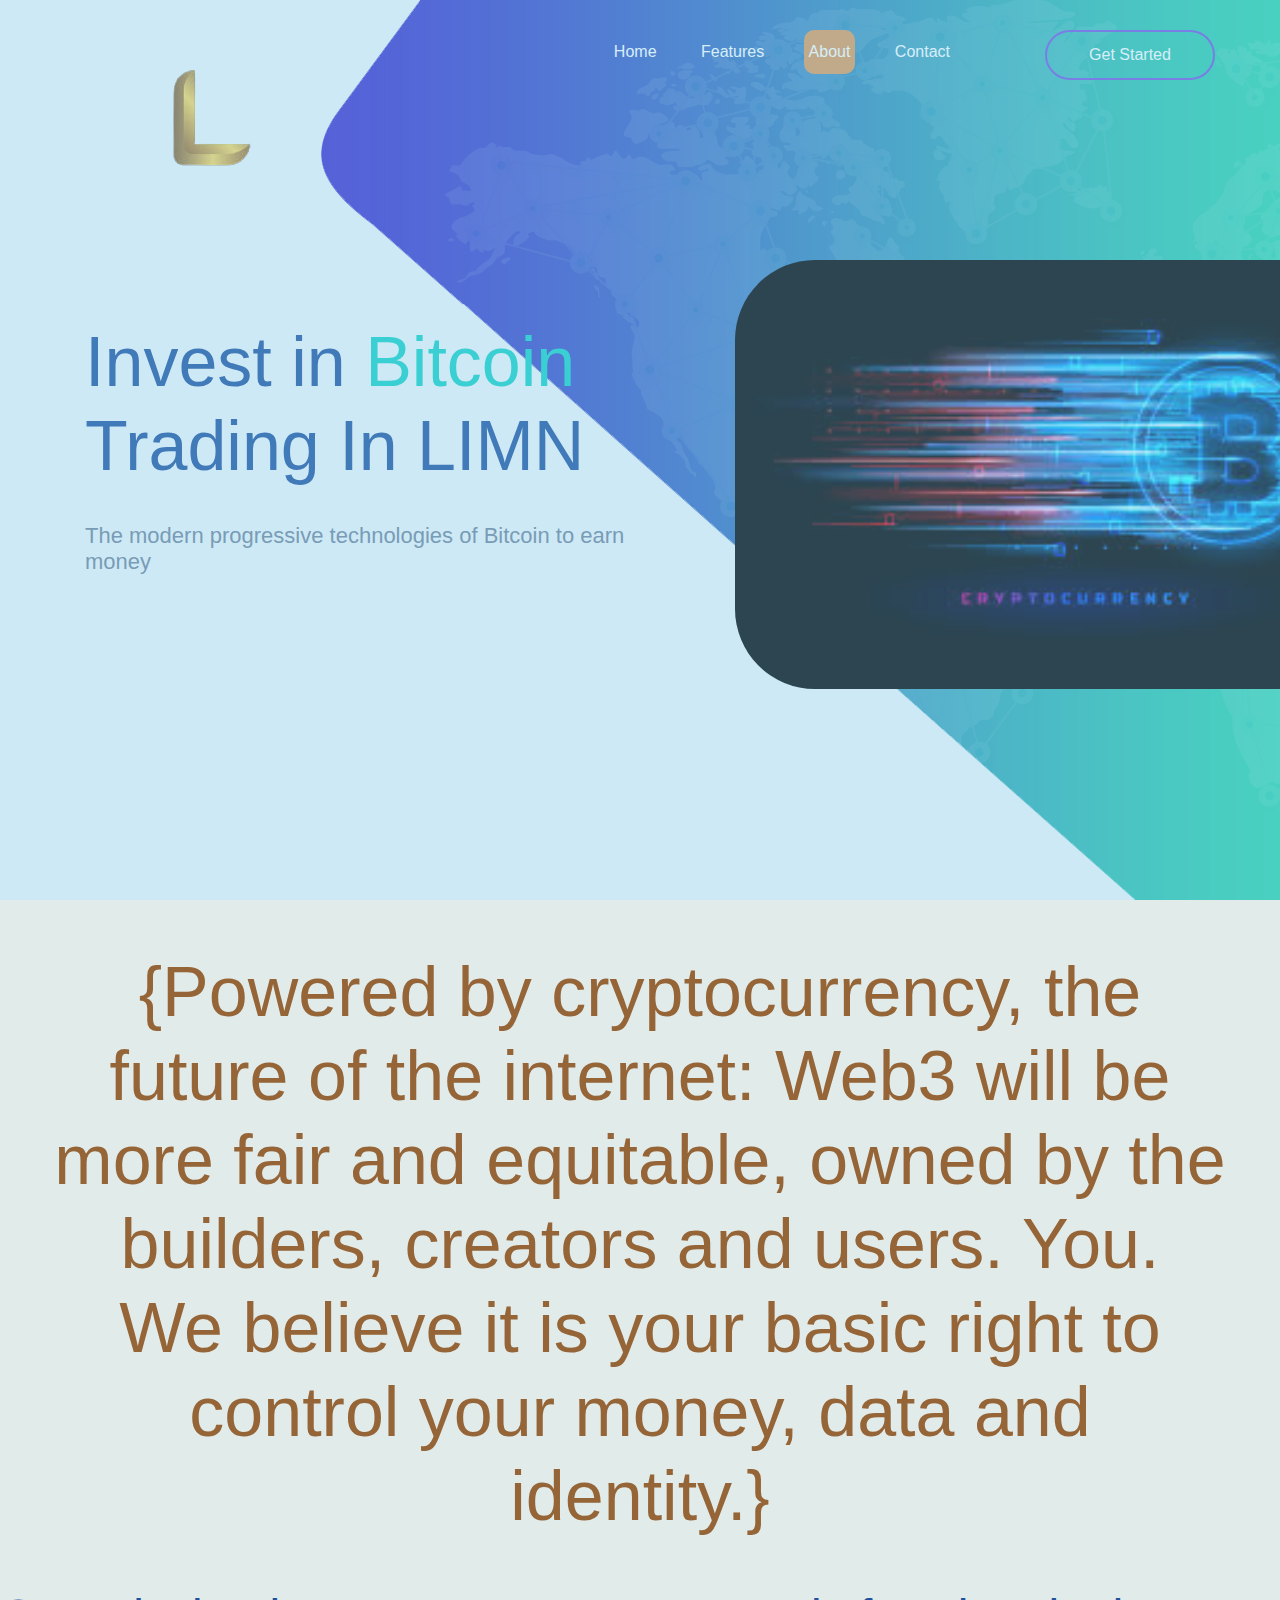
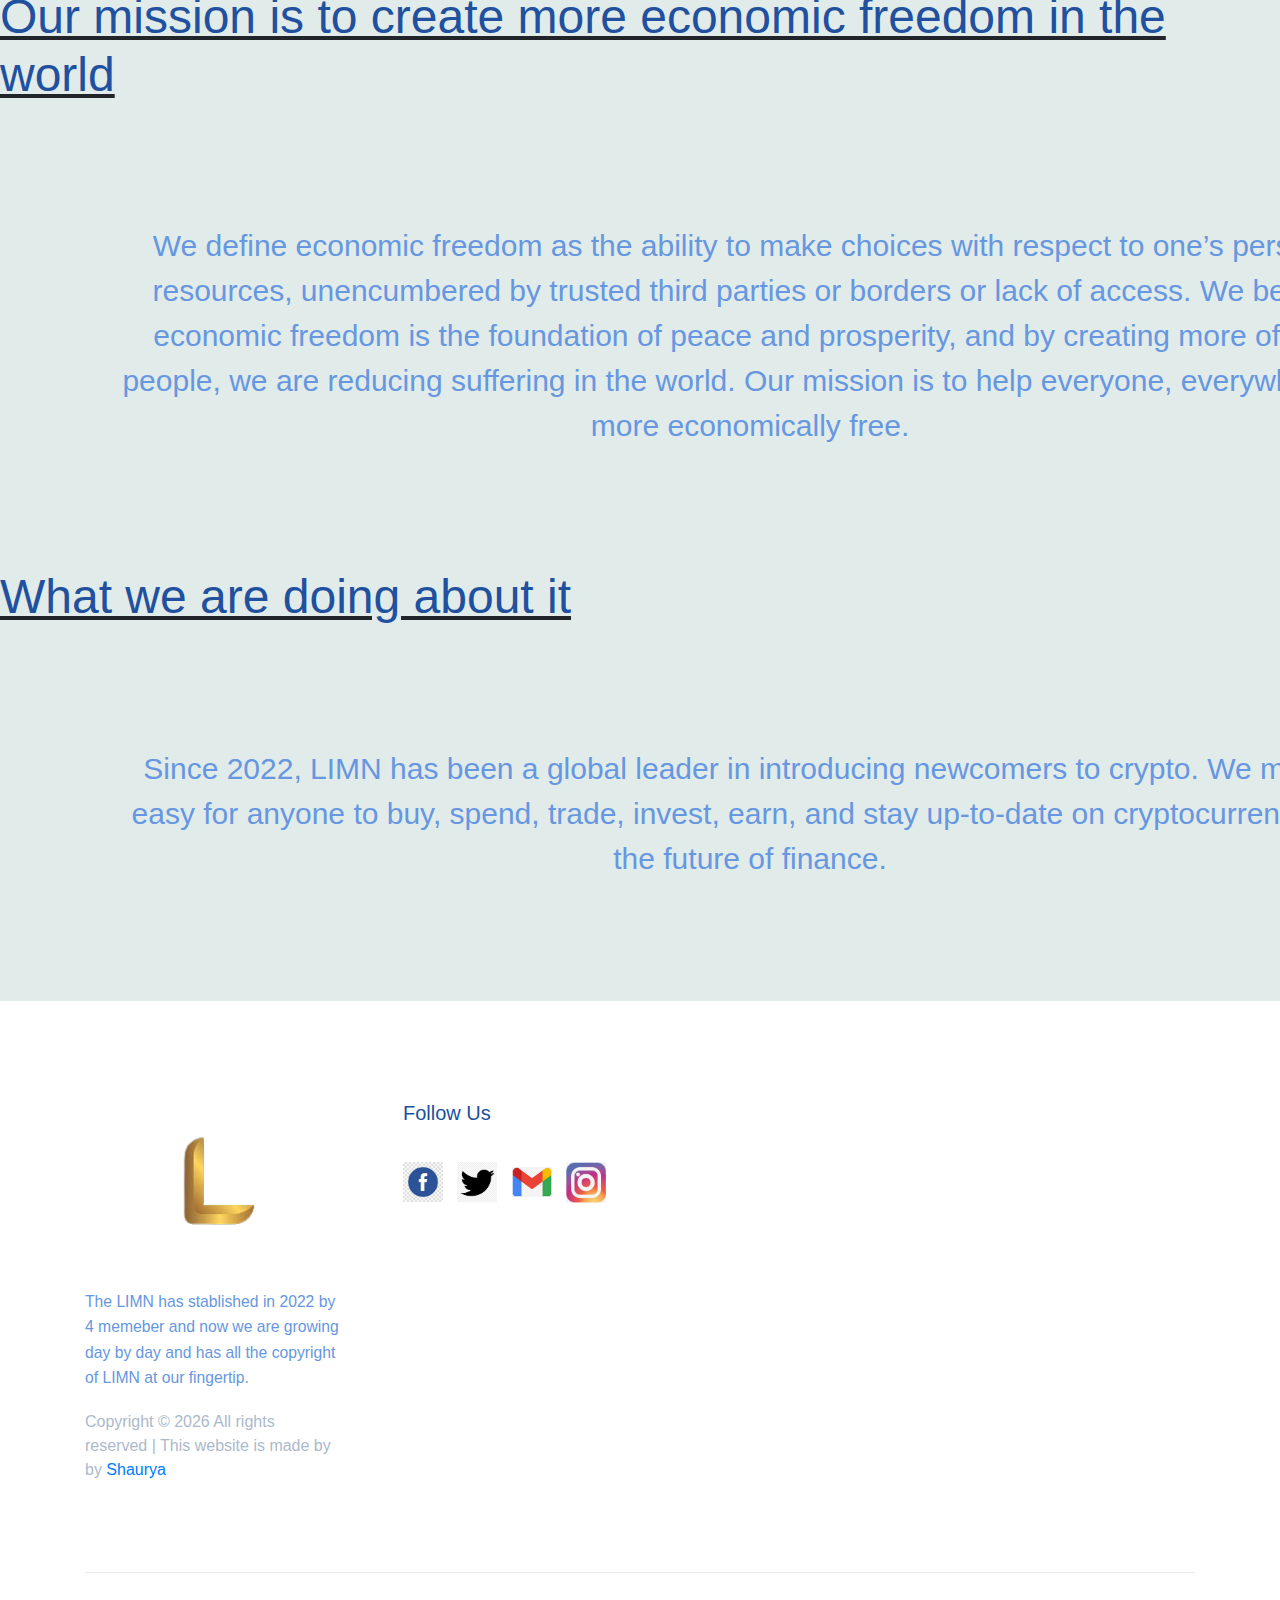
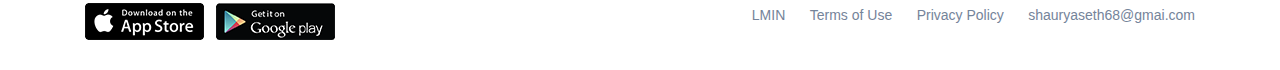
<file: about.html>
<!DOCTYPE html>
<html lang="en">

<head>
    <title>About LIMN</title>
    <meta charset="UTF-8">
    <meta name="viewport" content="width=device-width, initial-scale=1.0">
    <link rel="stylesheet" href="css/bootstrap.min.css" />
    <link rel="stylesheet" href="css/style.css" />
</head>

<body>
    <div id="preloder">
        <div class="loader"></div>
    </div>
    <header class="header-section clearfix">
        <div class="container-fluid">
            <a href="index.html" class="site-logo">
                <img src="logoc3.png" alt="">
            </a>
            <div class="responsive-bar"><i class="fa fa-bars"></i></div>
            <a href="" class="user"><i class="fa fa-user"></i></a>
            <a href="" class="site-btn">Get Started</a>
            <nav class="main-menu">
                <ul class="menu-list">
                    <li><a href="index.html">Home</a></li>
                    <li><a href="features.html">Features</a></li>
                    <li><a class="active" href="">About</a></li>
                    <li><a href="contact1.html">Contact</a></li>
                </ul>
            </nav>
        </div>
    </header>
    <section class="hero-section">
        <div class="container">
            <div class="row">
                <div class="col-md-6 hero-text">
                    <h2>Invest in <span>Bitcoin</span> <br>Trading In LIMN</h2>
                    <h4>The modern progressive technologies of Bitcoin to earn money</h4>
                </div>
                <div class="col-md-6">
                    <img src="c5.jfif" class="laptop-image" alt="">
                </div>
            </div>
        </div>
    </section>
    <section class="about3" >
        <h1 class="about2" >
            {Powered by cryptocurrency, the future of the internet: Web3 will be more fair and equitable, owned by the builders, creators and users. You. 
<br>
We believe it is your basic right to control your money, data and identity.}
        </h1>
        <u><h2>Our mission is to create more economic freedom in the world</h2></u>
<div class="about1" >We define economic freedom as the ability to make choices with respect to one’s personal resources, unencumbered by trusted third parties or borders or lack of access. We believe economic freedom is the foundation of peace and prosperity, and by creating more of it for people, we are reducing suffering in the world. Our mission is to help everyone, everywhere be more economically free.</div>
<u><h2>What we are doing about it</h2></u>
<div class="about1" >Since 2022, LIMN has been a global leader in introducing newcomers to crypto. We make it easy for anyone to buy, spend, trade, invest, earn, and stay up-to-date on cryptocurrency and the future of finance.</div>
    </section>
    <footer class="footer-section">
        <div class="container">
            <div class="row spad">
                <div class="col-md-6 col-lg-3 footer-widget">
                    <img src="logoc3.png" class="mb-4" alt="">
                    <p>The LIMN has stablished in 2022 by 4 memeber and now we are growing day by day and has all the
                        copyright of LIMN at our fingertip.</p>
                    <span>
                        Copyright &copy;
                        <script>document.write(new Date().getFullYear());</script> All rights reserved | This website is
                        made by <i class="fa fa-heart-o" aria-hidden="true"></i> by <a href="https://colorlib.com"
                            target="_blank">Shaurya</a>
                    </span>
                </div>
                <div class="col-md-6 col-lg-3 footer-widget pl-lg-5 pl-3">
                    <h5 class="widget-title">Follow Us</h5>
                    <div class="social">
                        <a href="https://www.facebook.com/"><img src="fac.jfif"> </a>
                        <a href="https://twitter.com/login?lang=en"><img src="twi.png"> </a>
                        <a href="https://mail.google.com/mail/u/0/"><img src="gam.jfif"> </a>
                        <a href="https://www.instagram.com/"><img src="ins.jfif"> </a>
                    </div>
                </div>
            </div>
            <div class="footer-bottom">
                <div class="row">
                    <div class="col-lg-4 store-links text-center text-lg-left pb-3 pb-lg-0">
                        <a href=""><img src="img/appstore.png" alt="" class="mr-2"></a>
                        <a href=""><img src="img/playstore.png" alt=""></a>
                    </div>
                    <div class="col-lg-8 text-center text-lg-right">
                        <ul class="footer-nav">
                            <li><a href="">LMIN</a></li>
                            <li><a href="">Terms of Use</a></li>
                            <li><a href="">Privacy Policy </a></li>
                            <li><a href="">shauryaseth68@gmai.com</li>
                    </div>
                </div>
            </div>
        </div>
    </footer>
    <script src="js/jquery-3.2.1.min.js"></script>
    <script src="js/owl.carousel.min.js"></script>
    <script src="js/main.js"></script>
</body>

</html>
</file>
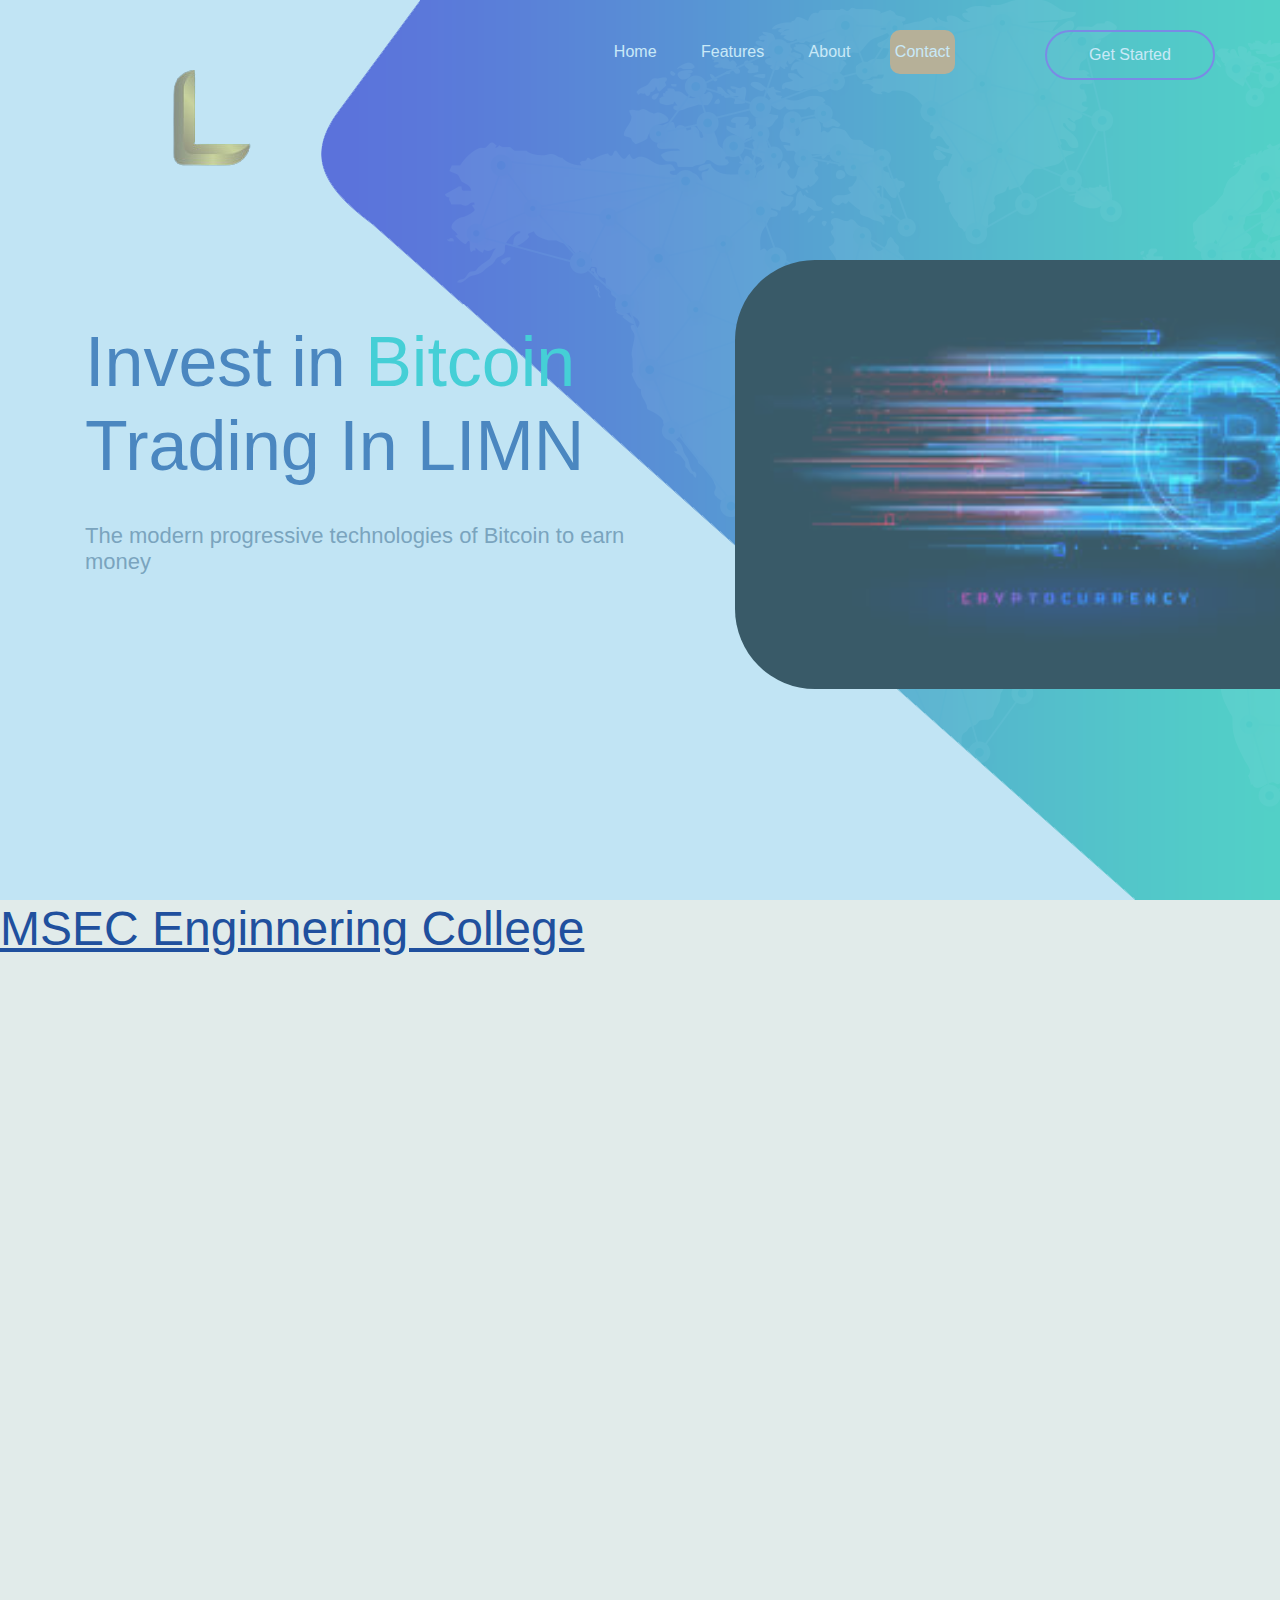
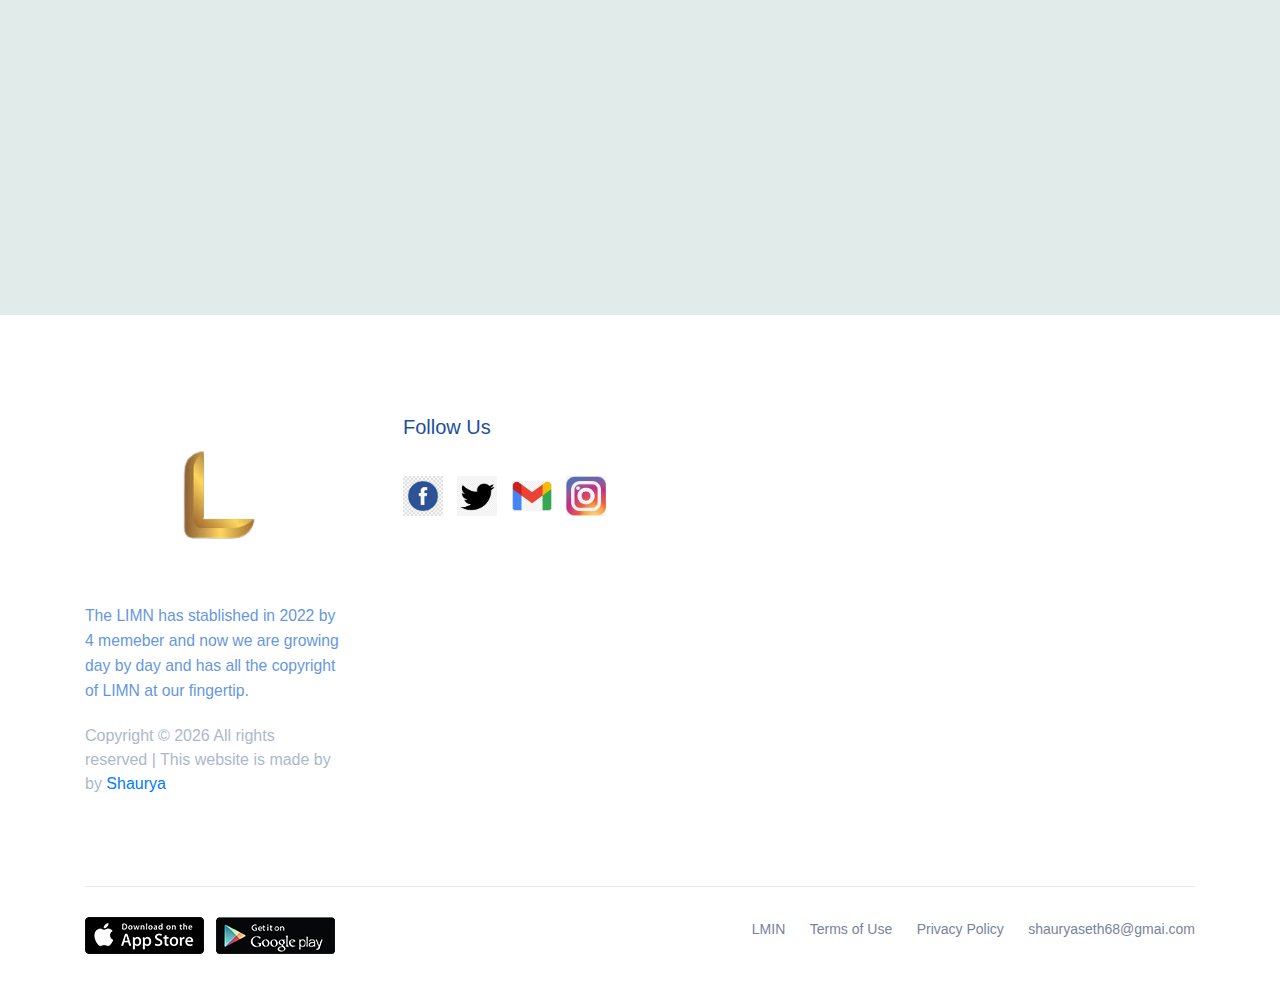
<file: contact1.html>
<!DOCTYPE html>
<html lang="en">

<head>
    <title>Contact LIMN</title>
    <meta charset="UTF-8">
    <meta name="viewport" content="width=device-width, initial-scale=1.0">
    <link rel="stylesheet" href="css/bootstrap.min.css" />
    <link rel="stylesheet" href="css/style.css" />
</head>

<body>
    <div id="preloder">
        <div class="loader"></div>
    </div>
    <header class="header-section clearfix">
        <div class="container-fluid">
            <a href="index.html" class="site-logo">
                <img src="logoc3.png" alt="">
            </a>
            <div class="responsive-bar"><i class="fa fa-bars"></i></div>
            <a href="" class="user"><i class="fa fa-user"></i></a>
            <a href="" class="site-btn">Get Started</a>
            <nav class="main-menu">
                <ul class="menu-list">
                    <li><a href="index.html">Home</a></li>
                    <li><a href="features.html">Features</a></li>
                    <li><a  href="">About</a></li>
                    <li><a class="active" href="contact1.html">Contact</a></li>
                </ul>
            </nav>
        </div>
    </header>
    <section class="hero-section">
        <div class="container">
            <div class="row">
                <div class="col-md-6 hero-text">
                    <h2>Invest in <span>Bitcoin</span> <br>Trading In LIMN</h2>
                    <h4>The modern progressive technologies of Bitcoin to earn money</h4>
                </div>
                <div class="col-md-6">
                    <img src="c5.jfif" class="laptop-image" alt="">
                </div>
            </div>
        </div>
    </section>
    <section class="about3" >
    <h2><u>MSEC Enginnering College</u></h2>
        <iframe src="https://www.google.com/maps/embed?pb=!1m18!1m12!1m3!1d3500.2813025739147!2d77.50681731445785!3d28.681230688627288!2m3!1f0!2f0!3f0!3m2!1i1024!2i768!4f13.1!3m3!1m2!1s0x390cf25bfb1911eb%3A0xf3ae086cec3c6807!2sIMS%20Engineering%20College!5e0!3m2!1sen!2sin!4v1674938460890!5m2!1sen!2sin" width="1700" height="950" style="border:0;" allowfullscreen="" loading="lazy" referrerpolicy="no-referrer-when-downgrade"></iframe>
    </section>
    <footer class="footer-section">
        <div class="container">
            <div class="row spad">
                <div class="col-md-6 col-lg-3 footer-widget">
                    <img src="logoc3.png" class="mb-4" alt="">
                    <p>The LIMN has stablished in 2022 by 4 memeber and now we are growing day by day and has all the
                        copyright of LIMN at our fingertip.</p>
                    <span>
                        Copyright &copy;
                        <script>document.write(new Date().getFullYear());</script> All rights reserved | This website is
                        made by <i class="fa fa-heart-o" aria-hidden="true"></i> by <a href="https://colorlib.com"
                            target="_blank">Shaurya</a>
                    </span>
                </div>
                <div class="col-md-6 col-lg-3 footer-widget pl-lg-5 pl-3">
                    <h5 class="widget-title">Follow Us</h5>
                    <div class="social">
                        <a href="https://www.facebook.com/"><img src="fac.jfif"> </a>
                        <a href="https://twitter.com/login?lang=en"><img src="twi.png"> </a>
                        <a href="https://mail.google.com/mail/u/0/"><img src="gam.jfif"> </a>
                        <a href="https://www.instagram.com/"><img src="ins.jfif"> </a>
                    </div>
                </div>
            </div>
            <div class="footer-bottom">
                <div class="row">
                    <div class="col-lg-4 store-links text-center text-lg-left pb-3 pb-lg-0">
                        <a href=""><img src="img/appstore.png" alt="" class="mr-2"></a>
                        <a href=""><img src="img/playstore.png" alt=""></a>
                    </div>
                    <div class="col-lg-8 text-center text-lg-right">
                        <ul class="footer-nav">
                            <li><a href="">LMIN</a></li>
                            <li><a href="">Terms of Use</a></li>
                            <li><a href="">Privacy Policy </a></li>
                            <li><a href="">shauryaseth68@gmai.com</li>
                    </div>
                </div>
            </div>
        </div>
    </footer>
    <script src="js/jquery-3.2.1.min.js"></script>
    <script src="js/owl.carousel.min.js"></script>
    <script src="js/main.js"></script>
</body>

</html>
</file>
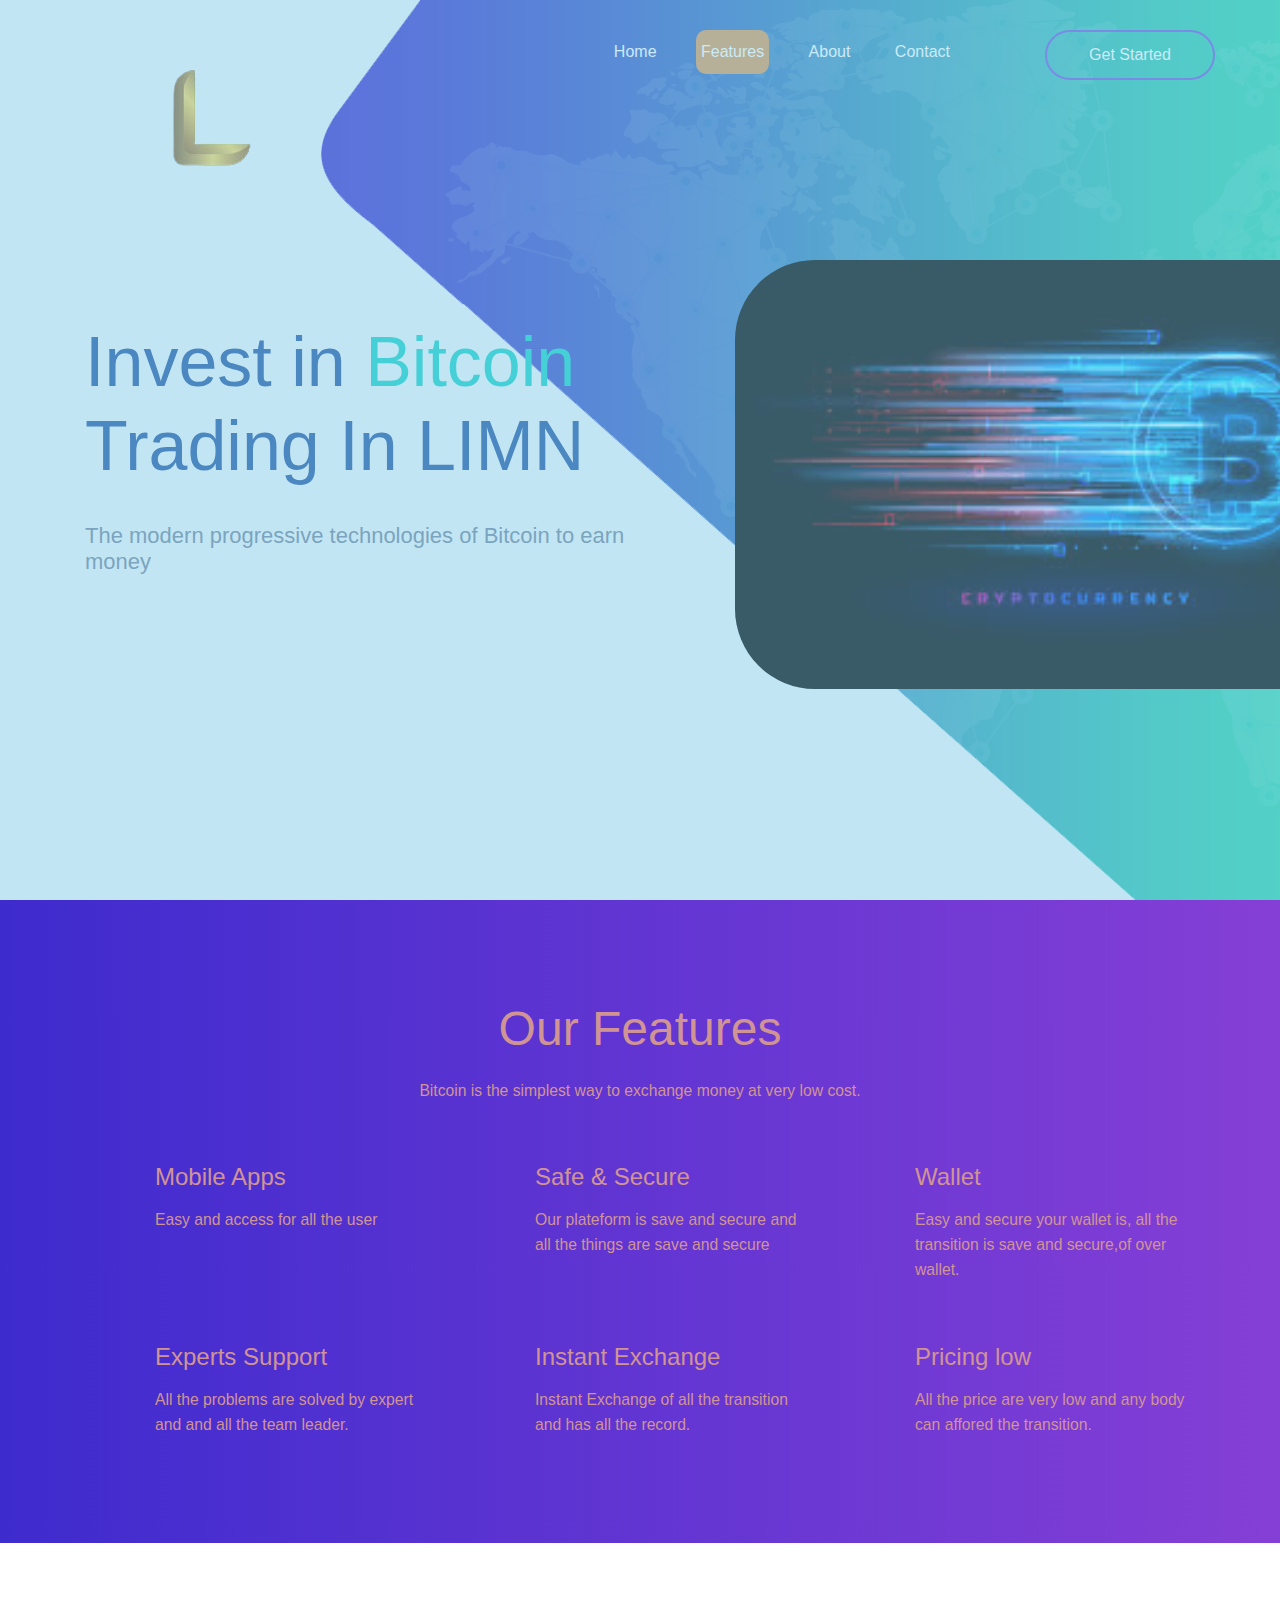
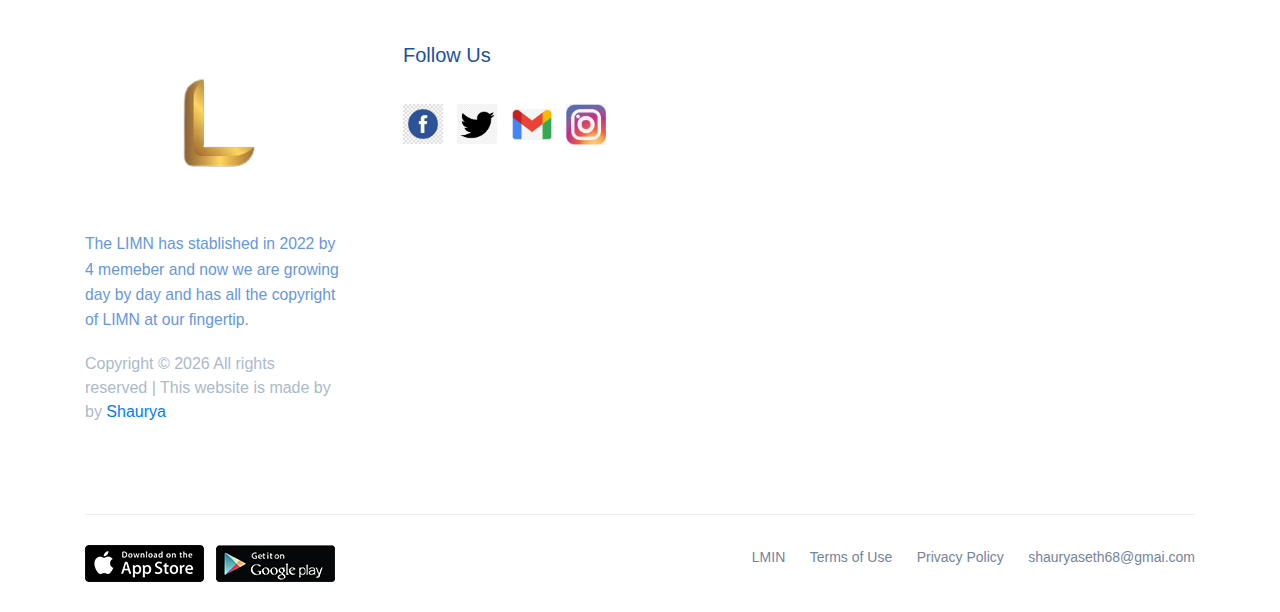
<file: features.html>
<!DOCTYPE html>
<html lang="en">

<head>
    <title>About LIMN</title>
    <meta charset="UTF-8">
    <meta name="viewport" content="width=device-width, initial-scale=1.0">
    <link rel="stylesheet" href="css/bootstrap.min.css" />
    <link rel="stylesheet" href="css/style.css" />
</head>

<body>
    <div id="preloder">
        <div class="loader"></div>
    </div>
    <header class="header-section clearfix">
        <div class="container-fluid">
            <a href="index.html" class="site-logo">
                <img src="logoc3.png" alt="">
            </a>
            <div class="responsive-bar"><i class="fa fa-bars"></i></div>
            <a href="" class="user"><i class="fa fa-user"></i></a>
            <a href="" class="site-btn">Get Started</a>
            <nav class="main-menu">
                <ul class="menu-list">
                    <li><a href="index.html">Home</a></li>
                    <li><a class="active" href="features.html">Features</a></li>
                    <li><a  href="about.html">About</a></li>
                    <li><a href="contact1.html">Contact</a></li>
                </ul>
            </nav>
        </div>
    </header>
    <section class="hero-section">
        <div class="container">
            <div class="row">
                <div class="col-md-6 hero-text">
                    <h2>Invest in <span>Bitcoin</span> <br>Trading In LIMN</h2>
                    <h4>The modern progressive technologies of Bitcoin to earn money</h4>
                </div>
                <div class="col-md-6">
                    <img src="c5.jfif" class="laptop-image" alt="">
                </div>
            </div>
        </div>
    </section>
        <section class="features-section spad gradient-bg">
            <div class="container text-white">
                <div class="section-title text-center">
                    <h2>Our Features</h2>
                    <p>Bitcoin is the simplest way to exchange money at very low cost.</p>
                </div>
                <div class="row">
                    <div class="col-md-6 col-lg-4 feature">
                        <i class="ti-mobile"></i>
                        <div class="feature-content">
                            <h4>Mobile Apps</h4>
                            <p>Easy and access for all the user 
                            </p>
                        </div>
                    </div>
                    <div class="col-md-6 col-lg-4 feature">
                        <i class="ti-shield"></i>
                        <div class="feature-content">
                            <h4>Safe & Secure</h4>
                            <p>Our plateform is save and secure and all the things are save and secure</p>
                        </div>
                    </div>
                    <div class="col-md-6 col-lg-4 feature">
                        <i class="ti-wallet"></i>
                        <div class="feature-content">
                            <h4>Wallet</h4>
                            <p>Easy and secure your wallet is, all the transition is save and secure,of over wallet.</p>
                        </div>
                    </div>
                    <div class="col-md-6 col-lg-4 feature">
                        <i class="ti-headphone-alt"></i>
                        <div class="feature-content">
                            <h4>Experts Support</h4>
                            <p>All the problems are solved by expert and and all the team leader.</p>
                        </div>
                    </div>
                    <div class="col-md-6 col-lg-4 feature">
                        <i class="ti-reload"></i>
                        <div class="feature-content">
                            <h4>Instant Exchange</h4>
                            <p>Instant Exchange of all the transition and has all the record. </p>
                        </div>
                    </div>
                    <div class="col-md-6 col-lg-4 feature">
                        <i class="ti-panel"></i>
                        <div class="feature-content">
                            <h4>Pricing low</h4>
                            <p>All the price are very low and any body can affored the transition.</p>
                        </div>
                    </div>
                </div>
            </div>
    </section>
    <footer class="footer-section">
        <div class="container">
            <div class="row spad">
                <div class="col-md-6 col-lg-3 footer-widget">
                    <img src="logoc3.png" class="mb-4" alt="">
                    <p>The LIMN has stablished in 2022 by 4 memeber and now we are growing day by day and has all the
                        copyright of LIMN at our fingertip.</p>
                    <span>
                        Copyright &copy;
                        <script>document.write(new Date().getFullYear());</script> All rights reserved | This website is
                        made by <i class="fa fa-heart-o" aria-hidden="true"></i> by <a href="https://colorlib.com"
                            target="_blank">Shaurya</a>
                    </span>
                </div>
                <div class="col-md-6 col-lg-3 footer-widget pl-lg-5 pl-3">
                    <h5 class="widget-title">Follow Us</h5>
                    <div class="social">
                        <a href="https://www.facebook.com/"><img src="fac.jfif"> </a>
                        <a href="https://twitter.com/login?lang=en"><img src="twi.png"> </a>
                        <a href="https://mail.google.com/mail/u/0/"><img src="gam.jfif"> </a>
                        <a href="https://www.instagram.com/"><img src="ins.jfif"> </a>
                    </div>
                </div>
            </div>
            <div class="footer-bottom">
                <div class="row">
                    <div class="col-lg-4 store-links text-center text-lg-left pb-3 pb-lg-0">
                        <a href=""><img src="img/appstore.png" alt="" class="mr-2"></a>
                        <a href=""><img src="img/playstore.png" alt=""></a>
                    </div>
                    <div class="col-lg-8 text-center text-lg-right">
                        <ul class="footer-nav">
                            <li><a href="">LMIN</a></li>
                            <li><a href="">Terms of Use</a></li>
                            <li><a href="">Privacy Policy </a></li>
                            <li><a href="">shauryaseth68@gmai.com</li>
                    </div>
                </div>
            </div>
        </div>
    </footer>
    <script src="js/jquery-3.2.1.min.js"></script>
    <script src="js/owl.carousel.min.js"></script>
    <script src="js/main.js"></script>
</body>

</html>
</file>
<file: css/style.css>
h1,
h2,
h3,
h4,
h5,
h6 {
	color: #20509e;
	margin: 0;
	font-weight: 500;
	font-family: "Futura", sans-serif;
}

h1 {
	font-size: 70px;
}

h2 {
	font-size: 48px;
}

h3 {
	font-size: 30px;
}

h4 {
	font-size: 24px;
}

h5 {
	font-size: 20px;
}

h6 {
	font-size: 14px;
}

p {
	font-size: 15.7px;
	color: #6697e0;
	line-height: 1.6;
}

img {
	max-width: 100%;
}
.active{
	background-color: #df9957;
	border: 10px;
	border-radius: 10px;
}
input:focus,
select:focus,
button:focus,
textarea:focus {
	outline: none;
}

a:hover,
a:focus {
	text-decoration: none;
	outline: none;
}

ul,
ol {
	padding: 0;
	margin: 0;
}
.spad {
	padding-top: 100px;
	padding-bottom: 90px;
}

.section-title {
	margin-bottom: 60px;
}

.section-title h2 {
	margin-bottom: 20px;
}

.section-title p {
	margin-bottom: 0;
}

.set-bg {
	background-repeat: no-repeat;
	background-size: cover;
	background-position: center 0;
}

.text-white h1,
.text-white h2,
.text-white h3,
.text-white h4,
.text-white h5,
.text-white p,
.text-white span,
.text-white li,
.text-white a {
	color: rgb(209, 148, 148);
}
.site-btn {
	position: relative;
	display: inline-block;
	padding: 15px 30px;
	font-size: 16px;
	font-weight: 500;
	line-height: 16px;
	border-radius: 50px;
	font-family: "Futura", sans-serif;
	min-width: 170px;
	text-align: center;
	border: 2px solid #7457df;
	cursor: pointer;
	color: #fff;
}

.site-btn:hover {
	color: #fff;
}

.site-btn.no-radius {
	border-radius: 2px;
}

.site-btn.sb-full-- {
	display: block;
	width: 100%;
	border-radius: 0;
}

.site-btn.sb-gradients {
	padding: 17px 32px;
	border: none;
	color: #fff;
}

.site-btn.sb-gradients.sbg-line {
	color: #20509e;
	z-index: 1;
}

.site-btn.sb-gradients.sbg-line:after {
	position: absolute;
	content: '';
	width: calc(100% - 4px);
	height: calc(100% - 4px);
	background: #fff;
	top: 2px;
	left: 2px;
	z-index: -1;
	border-radius: 50px;
}

.site-btn.sb-gradients.sbg-line:hover {
	color: #20509e;
}

.gradient-bg,
.site-btn.sb-gradients,
.member-social a:hover,
.single-blog-page .social-share a:hover,
.comment .comment-content .c-btn:hover,
.comment-form label {
	background: linear-gradient(to right, #3e2bce 0%, #853fd6 100%, #3271d1 100%, #6d36c4 100%);
}
.img-popup-warp .mfp-content,
.img-popup-warp.mfp-ready.mfp-removing .mfp-content {
	opacity: 0;
	-webkit-transform: scale(0.8);
	-ms-transform: scale(0.8);
	transform: scale(0.8);
	-webkit-transition: all 0.4s;
	-o-transition: all 0.4s;
	transition: all 0.4s;
}

.img-popup-warp.mfp-ready .mfp-content {
	opacity: 1;
	-webkit-transform: scale(1);
	-ms-transform: scale(1);
	transform: scale(1);
}
#preloder {
	position: fixed;
	width: 100%;
	height: 100%;
	top: 0;
	left: 0;
	z-index: 999999;
	background: #82ceec;
}

.loader {
	width: 40px;
	height: 40px;
	position: absolute;
	top: 50%;
	left: 50%;
	margin-top: -13px;
	margin-left: -13px;
	border-radius: 60px;
	animation: loader 0.8s linear infinite;
	-webkit-animation: loader 0.8s linear infinite;
}

@keyframes loader {
	0% {
		-webkit-transform: rotate(0deg);
		        transform: rotate(0deg);
		border: 4px solid #f44336;
		border-left-color: transparent;
	}
	50% {
		-webkit-transform: rotate(180deg);
		        transform: rotate(180deg);
		border: 4px solid #4644aa;
		border-left-color: transparent;
	}
	100% {
		-webkit-transform: rotate(360deg);
		        transform: rotate(360deg);
		border: 4px solid #f44336;
		border-left-color: transparent;
	}
}

@-webkit-keyframes loader {
	0% {
		-webkit-transform: rotate(0deg);
		border: 4px solid #f44336;
		border-left-color: transparent;
	}
	50% {
		-webkit-transform: rotate(180deg);
		border: 4px solid #673ab7;
		border-left-color: transparent;
	}
	100% {
		-webkit-transform: rotate(360deg);
		border: 4px solid #f44336;
		border-left-color: transparent;
	}
}
.header-section {
	position: absolute;
	width: 100%;
	top: 0;
	padding: 30px 50px 0;
	z-index: 99;
}

.header-section .site-btn {
	float: right;
	margin-left: 60px;
}

.header-section .responsive-bar,
.header-section .user {
	display: none;
}

.main-menu {
	float: right;
}

.menu-list {
	list-style: none;
}

.menu-list li {
	display: inline;
}

.menu-list li a {
	display: inline-block;
	font-family: "Futura", sans-serif;
	font-size: 16px;
	padding: 10px 5px;
	margin-right: 30px;
	color: #fff;
}
.hero-section {
	height: 900px;
	padding-top: 260px;
	display: block;
	background-image: url("../img/hero-bg.png");
	background-size: cover;
	background-color: #f3f7f9;
	background-position: right top;
	background-repeat: no-repeat;
	position: relative;
	overflow: hidden;
}

.hero-section .laptop-image {
	width: 685px;
	max-width: none;
	position: relative;
	left: 80px;
	border: 80px;
	border-radius: 80px;
}

.hero-text {
	padding-top: 60px;
}

.hero-text h2 {
	font-size: 70px;
	margin-bottom: 35px;
}

.hero-text h2 span {
	color: #16d0c5;
}

.hero-text h4 {
	color: #75849a;
	font-size: 22px;
}

.hero-subscribe-from {
	margin-top: 50px;
	display: block;
}

.hero-subscribe-from input {
	width: 315px;
	border: 1px solid #ebebeb;
	background: rgb(247, 241, 241);
	height: 48px;
	padding: 0 25px;
	border-radius: 50px;
	font-family: "Futura", sans-serif;
	font-size: 16px;
	margin-right: 8px;
	margin-bottom: 20px;
}
.about1{
	color: #6697e0;
	padding:120px;
font-size: 30px;
width: 1500px;
text-align: center;
}
.about3{
	background-color: #e1ebea;
}
.about2{
	color: #966537;
	padding: 50px;
	text-align: center;

}
.about-section .container {
	position: relative;
}

.about-text h2 {
	font-size: 48px;
	margin-bottom: 25px;
}

.about-text h5 {
	font-family: "Lato", sans-serif;
	margin-bottom: 20px;
}

.about-text p {
	font-size: 18px;
}

.about-img {
	position: absolute;
	top: 0;
	left: -120px;
	width: 662px;
}

.features-section .container {
	margin-bottom: -45px;
}

.feature {
	margin-bottom: 45px;
}

.feature i {
	font-size: 48px;
	float: left;
	padding-top: 10px;
}

.feature .feature-content {
	padding-left: 70px;
}

.feature .feature-content h4 {
	margin-bottom: 15px;
}

.feature .readmore {
	text-decoration: underline;
	line-height: 1.2;
}
.process:last-child .process-step:after {
	display: none;
}

.process-step {
	position: relative;
	text-align: center;
	padding: 35px;
	margin-top: 30px;
	-webkit-box-shadow: 0 14px 43px rgba(33, 54, 61, 0.15);
	        box-shadow: 0 14px 43px rgba(33, 54, 61, 0.15);
}

.process-step .process-icon {
	height: 55px;
	margin-bottom: 30px;
	padding-top: 5px;
}

.process-step h4 {
	margin-bottom: 15px;
}

.process-step p {
	margin-bottom: 0;
}

.process-step:after {
	position: absolute;
	content: '';
	width: 275px;
	height: 56px;
	top: -40px;
	right: -40%;
	background: url("../img/process-line.png") no-repeat scroll 0 0/cover;
}
.fact-section {
	padding: 100px 0;
}

.fact {
	display: inline-block;
	position: relative;
}

.fact h2 {
	float: left;
	color: #0f1ddd;
	font-size: 60px;
	margin-right: 20px;
}

.fact p {
	float: left;
	padding-top: 14px;
	line-height: 1.4;
	color: #fff;
	text-transform: uppercase;
}

.fact i {
	position: absolute;
	right: -20px;
	top: -10px;
	font-size: 90px;
	color: #fff;
	z-index: 0;
	opacity: 0.1;
}
.team-section {
	background: #b1a5c0;
	overflow: hidden;
}

.team-members {
	margin: 0 -10px;
}

.member {
	background: rgb(205, 185, 216);
	width: calc(20% - 25px);
	display: inline-block;
	margin: 0 10px;
	text-align: center;
	padding: 50px 10px;
	-webkit-box-shadow: 1px 1px 1px rgba(33, 54, 61, 0.15);
	        box-shadow: 1px 1px 1px rgba(33, 54, 61, 0.15);
	border-radius: 10px;
	position: relative;
}

.member h2 {
	font-size: 22px;
	margin-bottom: 5px;
}

.member span {
	font-size: 14px;
	color: #3315dd;
	display: block;
}

.member .member-text {
	-webkit-transition: all 0.4s;
	-o-transition: all 0.4s;
	transition: all 0.4s;
	opacity: 1;
}

.member:hover {
	-webkit-box-shadow: 1px 14px 43px rgba(33, 54, 61, 0.15);
	        box-shadow: 1px 14px 43px rgba(33, 54, 61, 0.15);
}

.member:hover .member-info {
	opacity: 1;
}

.member:hover .member-text {
	opacity: 0;
}

.member-img {
	width: 230px;
	height: 230px;
	display: inline-block;
	border-radius: 50%;
	margin-bottom: 25px;
}

.member-social {
	padding-top: 25px;
	background: rgb(230, 217, 241);
	position: relative;
	z-index: 2;
}

.member-social a {
	width: 50px;
	height: 50px;
	display: inline-block;
	border-radius: 50%;
	background: #cbd3df;
	color: #fff;
	padding-top: 13px;
	margin: 0 8px;
}

.member-meta {
	padding-left: 85px;
}

.member-info {
	padding: 50px 60px 10px;
	position: absolute;
	width: 100%;
	top: 0;
	left: 0;
	text-align: left;
	opacity: 0;
	-webkit-transition: all 0.4s;
	-o-transition: all 0.4s;
	transition: all 0.4s;
	height: 380px;
	overflow-y: auto;
}

.member-info p {
	display: block;
	padding-top: 25px;
	margin-bottom: 0;
}

.member-img.mf {
	width: 60px;
	height: 60px;
	opacity: 1;
	float: left;
	margin-bottom: 0;
}
.review-meta-slider {
	position: relative;
	width: 300px;
}

.author-meta {
	padding: 50px 0 70px;
	position: relative;
	text-align: center;
}

.author-meta:last-child {
	margin-right: 0;
}

.author-avatar {
	width: 80px;
	height: 80px;
	border: 6px solid #fff;
	border-radius: 50%;
	-webkit-box-shadow: 0px 16px 21px rgba(33, 54, 61, 0.15);
	        box-shadow: 0px 16px 21px rgba(33, 54, 61, 0.15);
	display: inline-block;
}

.author-avatar h4 {
	font-size: 22px;
}

.author-avatar p {
	font-size: 14px;
}

.author-name {
	position: absolute;
	width: 280px;
	left: -50%;
	bottom: -10px;
	margin-left: -50px;
	text-align: center;
	visibility: hidden;
}

.center .author-meta {
	top: -6px;
}

.center .author-name {
	visibility: visible;
}

.center .author-avatar {
	width: 100px;
	height: 100px;
}

.review-text p {
	font-size: 22px;
}

.review-text-slider .owl-nav {
	padding-top: 15px;
}

.review-text-slider .owl-prev,
.review-text-slider .owl-next {
	width: 50px;
	height: 50px;
	display: inline-block;
	background: #cbd3df;
	color: #fff;
	font-size: 24px;
	text-align: center;
	margin-right: 10px;
	border-radius: 50%;
	padding-top: 8px;
}

.pull-3 {
	right: 66.666667%;
}

.push-8 {
	left: 33.333333%;
}
.newsletter-section {
	padding: 50px 0;
}

.newsletter-text h2 {
	font-size: 36px;
	margin-bottom: 10px;
}

.newsletter-text p {
	margin-bottom: 0;
}

.newsletter-form {
	position: relative;
	margin-top: 20px;
	padding-left: 40px;
}

.newsletter-form input {
	width: 100%;
	font-size: 16px;
	padding: 12px 30px;
	border: none;
	border-radius: 50px;
	padding-right: 160px;
	background: rgba(255, 255, 255, 0.2);
	color: #fff;
}

.newsletter-form button {
	position: absolute;
	right: 0;
	top: 0;
	height: 100%;
	border: none;
	border-radius: 0px 50px 50px 0px;
	min-width: 140px;
	background: rgb(223, 217, 230);
	color: #072a61;
	font-size: 14px;
	font-weight: 600;
	cursor: pointer;
}

.newsletter-form ::-webkit-input-placeholder {
	color: #fff;
}

.newsletter-form :-ms-input-placeholder {
	color: #fff;
}

.newsletter-form ::-ms-input-placeholder {
	color: #fff;
}

.newsletter-form ::placeholder {
	color: #fff;
}
.blog-section {
	background: #f3f7f9;
}

.blog-thumb {
	margin-bottom: 0;
}

.blog-text {
	background: #fff;
	padding: 30px;
	-webkit-box-shadow: 0px 23px 49px rgba(33, 54, 61, 0.1);
	        box-shadow: 0px 23px 49px rgba(33, 54, 61, 0.1);
}

.blog-text .post-date {
	font-size: 14px;
	font-family: "Futura", sans-serif;
	color: #16d0c5;
	text-transform: uppercase;
	margin-bottom: 15px;
	display: block;
	letter-spacing: 2px;
}

.blog-text .blog-title {
	font-size: 22px;
	margin-bottom: 20px;
}

.blog-text .blog-title a {
	color: #20509e;
}

.blog-text .post-meta a {
	font-size: 13px;
	color: #75849a;
	margin-right: 25px;
}

.blog-text .post-meta a:last-child {
	margin-right: 0;
}

.blog-text .post-meta a span {
	color: #cbd3df;
}

.blog-text .post-meta a i {
	color: #8f66d1;
}

.post-loadmore {
	width: 100%;
	border-radius: 0px;
}

.post-loadmore.site-btn.sb-gradients.sbg-line:after {
	border-radius: 0px;
}
.footer-widget span {
	color: #acb9cc;
}

.footer-widget p {
	margin-bottom: 20px;
}

.footer-widget .widget-title {
	margin-bottom: 30px;
	font-size: 20px;
}

.footer-widget ul {
	list-style: none;
}

.footer-widget ul a {
	font-size: 16px;
	color: #75849a;
	display: block;
	margin-bottom: 12px;
}

.footer-widget ul li:last-child a {
	margin-bottom: 0;
}

.social a {
	width: 40px;
	height: 40px;
	border-radius: 50%;
	color: #fff;
	display: inline-block;
	margin-right: 10px;
	text-align: center;
	padding-top: 7px;
	font-size: 18px;
}
.footer-bottom {
	border-top: 1px solid #ebebeb;
	padding: 30px 0;
}

.footer-nav {
	list-style: none;
}

.footer-nav li {
	display: inline-block;
}

.footer-nav li a {
	color: #75849a;
	font-size: 14px;
	margin-left: 20px;
}
.page-info-section {
	height: 300px;
	background-image: url("../img/page-info-bg.png");
	background-size: cover;
	background-color: #f3f7f9;
	background-position: right top;
	background-repeat: no-repeat;
	position: relative;
	overflow: hidden;
	display: block;
	padding-top: 100px;
}

.page-info-section h2 {
	font-size: 48px;
}

.site-beradcamb {
	padding-top: 10px;
}

.site-beradcamb a {
	color: #20509e;
	font-size: 16px;
}

.site-beradcamb span {
	color: #acb9cc;
	font-size: 16px;
}

.site-beradcamb i {
	margin: 0 3px;
}

.blog-page .blog-item {
	margin-bottom: 30px;
}

.blog-page .readmore {
	color: #20509e;
}

.blog-page .readmore i {
	color: #16d0c5;
}

.bi-feature .post-meta {
	margin-bottom: 30px;
}

.bi-feature .blog-text .blog-title {
	font-size: 36px;
}

.widget-area {
	padding: 30px;
	-webkit-box-shadow: 0px 23px 49px rgba(33, 54, 61, 0.15);
	        box-shadow: 0px 23px 49px rgba(33, 54, 61, 0.15);
	margin-bottom: 32px;
}

.widget-area .widget-title {
	margin-bottom: 25px;
}

.widget-area .widget {
	margin-bottom: 20px;
}

.widget-area .widget .widget-title {
	padding-bottom: 30px;
	margin-bottom: 30px;
	border-bottom: 1px solid #ebebeb;
	line-height: 24px;
}

.widget-area .widget ul {
	list-style: none;
}

.widget-area .widget ul a {
	display: inline-block;
	font-size: 16px;
	color: #20509e;
	margin-bottom: 20px;
}

.widget-area .widget ul a:hover {
	color: #16d0c5;
}

.widget-area .widget .popular-posts span {
	color: #16d0c5;
	font-size: 12px;
	display: block;
	margin-bottom: 7px;
	text-transform: uppercase;
}

.widget-area .widget .popular-posts h5 a {
	font-size: 18px;
	color: #20509e;
}

.widget-area .widget .popular-posts h5 a:hover {
	color: #20509e;
}

.widget-area .widget .twitter-widget li {
	margin-bottom: 20px;
}

.widget-area .widget .twitter-widget span {
	color: #16d0c5;
	font-size: 12px;
	display: block;
	text-transform: uppercase;
}

.widget-area .widget .twitter-widget h5 {
	font-size: 18px;
	color: #20509e;
	margin-bottom: 5px;
}

.widget-area .widget .twitter-widget a {
	font-size: 18px;
	color: #1f6ae5;
	display: block;
	margin-bottom: 5px;
}

.widget-area .widget .twitter-widget a:hover {
	color: #1f6ae5;
}

.widget-area .widget-subscribe-from {
	padding-top: 10px;
	display: block;
}

.widget-area .widget-subscribe-from input {
	margin-right: 0;
	margin-bottom: 20px;
	width: 100%;
	background: #f3f7f9;
	border: 1px solid #ebebeb;
	padding: 15px 20px;
	font-size: 14px;
}

.single-blog-page blockquote {
	font-size: 24px;
	color: #20509e;
	padding-left: 25px;
	border-left: 2px solid #16d0c5;
	line-height: normal;
	margin: 40px 0;
	display: block;
}

.single-blog-page blockquote span {
	display: block;
	font-size: 16px;
	color: #16d0c5;
	padding-top: 10px;
}

.single-blog-page .post-tags a {
	display: inline-block;
	font-size: 11px;
	text-transform: uppercase;
	padding: 6px 15px;
	margin-right: 2px;
	margin-top: 5px;
	color: #75849a;
	background: #f3f7f9;
	border: 1px solid #ebebeb;
	margin-right: 5px;
}

.single-blog-page .social-share {
	display: block;
	text-align: right;
}

.single-blog-page .social-share p {
	display: inline-block;
	font-size: 14px;
	margin-right: 10px;
	color: #595959;
}

.single-blog-page .social-share a {
	display: inline-block;
	width: 40px;
	height: 40px;
	margin-left: 8px;
	text-align: center;
	border-radius: 40px;
	background: #f3f7f9;
	color: #75849a;
	padding-top: 9px;
	font-size: 14px;
	-webkit-box-shadow: 0 0 0 1px #ebebeb;
	        box-shadow: 0 0 0 1px #ebebeb;
	-webkit-transition: all 0.4s;
	-o-transition: all 0.4s;
	transition: all 0.4s;
}

.single-blog-page .social-share a:hover {
	color: #fff;
}

.releted-posts {
	padding-top: 50px;
	margin-top: 25px;
	border-top: 1px solid #ebebeb;
}

.releted-posts .blog-item {
	padding-top: 25px;
}

.releted-posts .blog-text {
	-webkit-box-shadow: 0 0 0 1px #ebebeb;
	        box-shadow: 0 0 0 1px #ebebeb;
	padding: 28px 28px 20px;
}

.releted-posts .blog-text .blog-title {
	font-size: 22px;
}

.releted-posts .post-meta {
	margin-bottom: 0;
}

.comment-area {
	padding-top: 50px;
}

.comment-list {
	padding-top: 40px;
	margin-top: 25px;
	border-top: 1px solid #ebebeb;
	list-style: none;
}

.comment-list .replay-comment-list {
	list-style: none;
	margin-left: 14%;
}

.comment {
	margin-bottom: 40px;
}

.comment .comment-avator {
	float: left;
	width: 70px;
	height: 70px;
	border-radius: 50%;
}

.comment .comment-content {
	padding-left: 100px;
}

.comment .comment-content h5 {
	font-size: 18px;
	margin-bottom: 10px;
}

.comment .comment-content h5 span {
	font-size: 12px;
	color: #acb9cc;
	font-family: "Lato", sans-serif;
}

.comment .comment-content p {
	margin-bottom: 0;
}

.comment .comment-content .c-btn {
	font-family: "Futura", sans-serif;
	display: inline-block;
	font-size: 14px;
	border: 1px solid #ebebeb;
	background: #f3f7f9;
	color: #20509e;
	padding: 4px 25px;
	border-radius: 2px;
	margin-right: 5px;
	margin-top: 20px;
}

.comment .comment-content .c-btn:hover {
	color: #fff;
}

.comment-form .form-group {
	position: relative;
	padding: 1px;
	margin-bottom: 20px;
}

.comment-form input,
.comment-form textarea {
	width: 100%;
	padding: 11px 20px;
	border: none;
	border: 1px solid #e5e5e5;
	position: relative;
	z-index: 1;
	-webkit-transition: all 0.3s ease;
	-o-transition: all 0.3s ease;
	transition: all 0.3s ease;
}

.comment-form input:focus,
.comment-form textarea:focus {
	border-color: transparent;
}

.comment-form input:focus+label,
.comment-form textarea:focus+label {
	opacity: 1;
}

.comment-form label {
	position: absolute;
	width: 100%;
	height: 100%;
	left: 0;
	top: 0;
	display: block;
	opacity: 0;
	-webkit-transition: all 0.3s ease;
	-o-transition: all 0.3s ease;
	transition: all 0.3s ease;
}

.comment-form textarea {
	height: 115px;
	display: -ms-grid;
	display: grid;
}
.contact-form {
	padding-right: 35px;
}

.contact-form h5 {
	font-size: 16px;
	font-family: "Lato", sans-serif;
}

.contact-form h5 span {
	color: #16d0c5;
}

.contact-form .form-group {
	position: relative;
	margin-bottom: 20px;
}

.contact-form .form-group span {
	position: absolute;
	right: 0;
	top: 10px;
	font-size: 16px;
	color: #7bc063;
	opacity: 0;
	-webkit-transition: all 0.3s;
	-o-transition: all 0.3s;
	transition: all 0.3s;
}

.contact-form .form-group span.active {
	opacity: 1;
}

.contact-form .check-form {
	padding-right: 20px;
}

.contact-form input,
.contact-form textarea {
	width: 100%;
	height: 50px;
	border: none;
	border-bottom: 1px solid #ebebeb;
	font-size: 16px;
	padding-bottom: 10px;
	color: #20509e;
}

.contact-form input:focus,
.contact-form textarea:focus {
	border-color: #20509e;
}

.contact-form textarea {
	padding-bottom: 10px;
	padding-top: 10px;
	height: 115px;
}

.contact-form .contact-type .ct-label {
	display: inline-block;
	position: relative;
	padding-left: 20px;
	margin-bottom: 12px;
	margin-right: 40px;
	cursor: pointer;
	font-size: 16px;
	color: #acb9cc;
	-webkit-user-select: none;
	-moz-user-select: none;
	-ms-user-select: none;
	user-select: none;
}

.contact-form .contact-type .ct-label input {
	position: absolute;
	opacity: 0;
	cursor: pointer;
}

.contact-form .contact-type .ct-label input:checked~.checkmark:after {
	content: '\f111';
	color: #16d0c5;
}

.contact-form .contact-type .ct-label .checkmark {
	position: absolute;
	top: 3px;
	left: 0;
	height: 25px;
	width: 25px;
}

.contact-form .contact-type .ct-label .checkmark:after {
	position: absolute;
	content: "\f10c";
	font-family: 'FontAwesome';
	font-size: 14px;
}

.contact-form .contact-type .ct-label:last-child {
	margin-right: 0;
}

.contact-form ::-webkit-input-placeholder {
	color: #acb9cc;
}

.contact-form :-ms-input-placeholder {
	color: #acb9cc;
}

.contact-form ::-ms-input-placeholder {
	color: #acb9cc;
}

.contact-form ::placeholder {
	color: #acb9cc;
}

.map {
	height: 390px;
	-webkit-box-shadow: 0px 23px 49px rgba(33, 54, 61, 0.15);
	        box-shadow: 0px 23px 49px rgba(33, 54, 61, 0.15);
}
</file>
